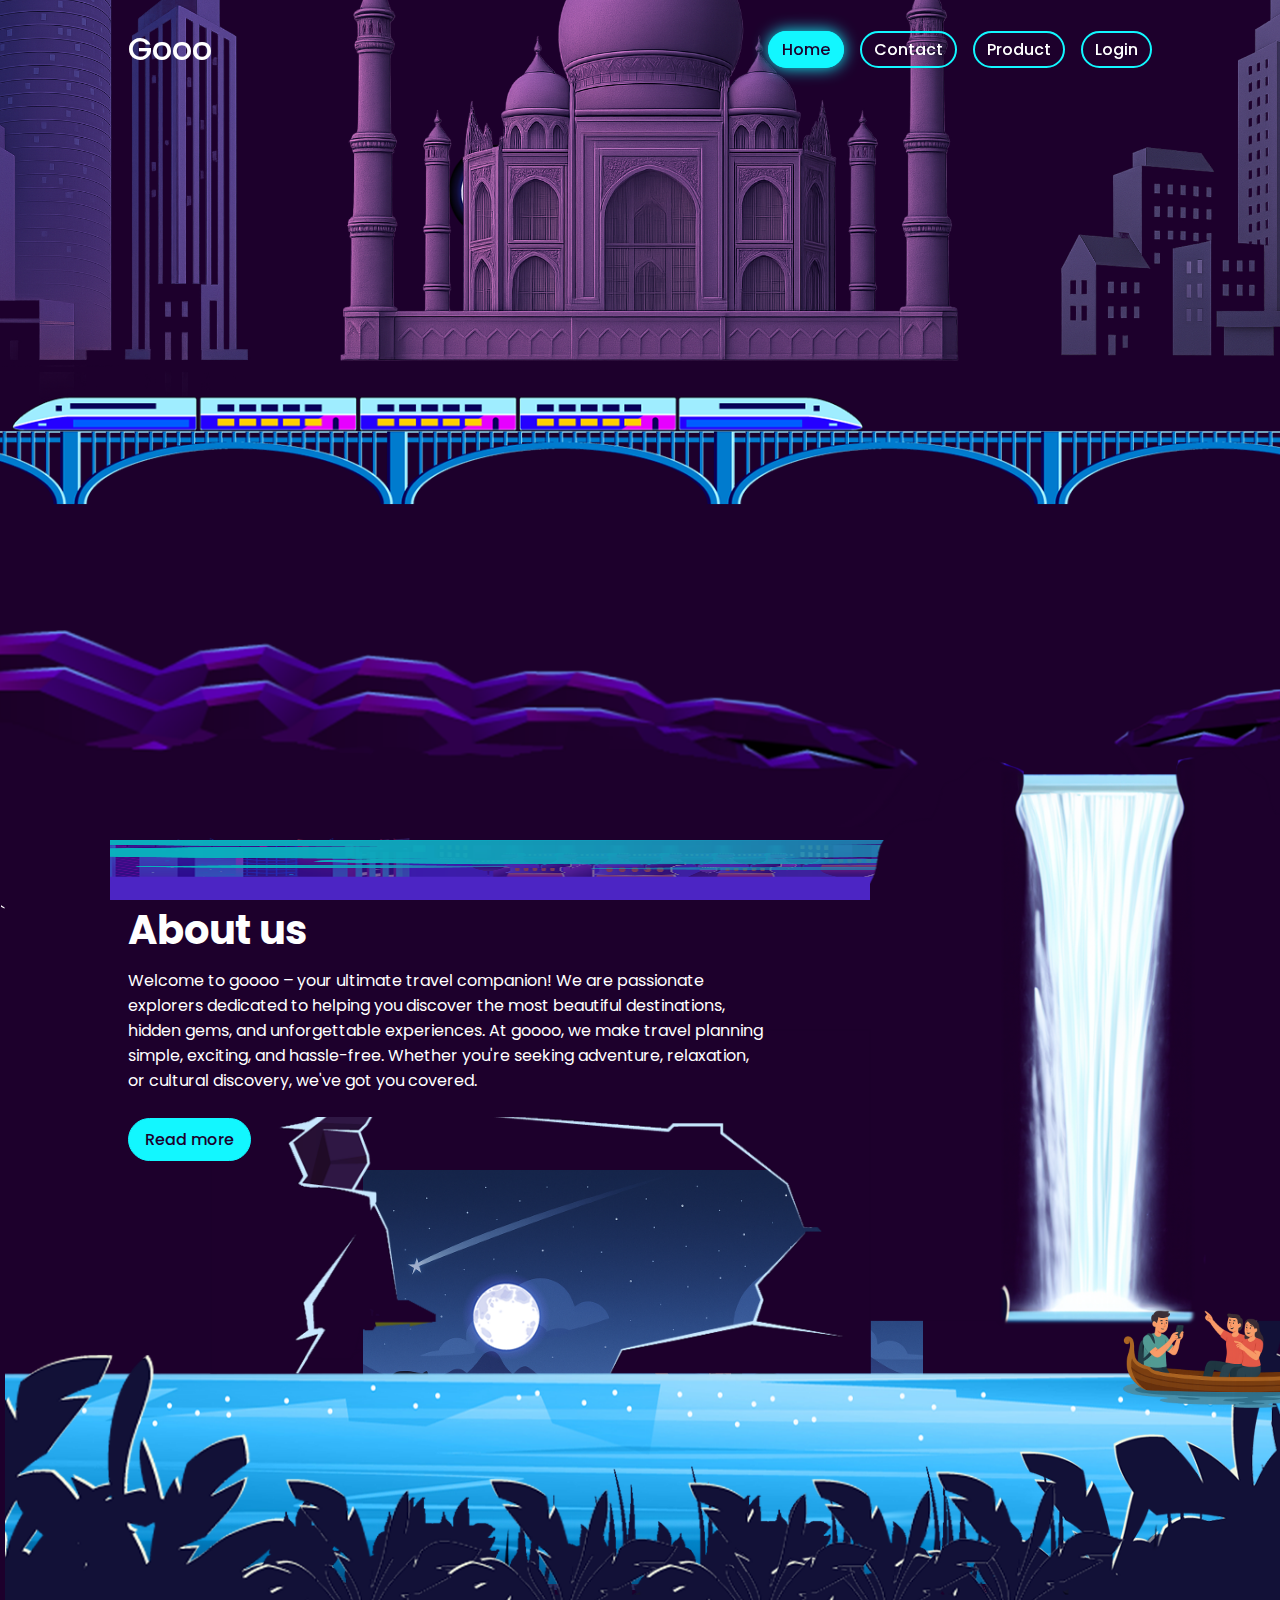
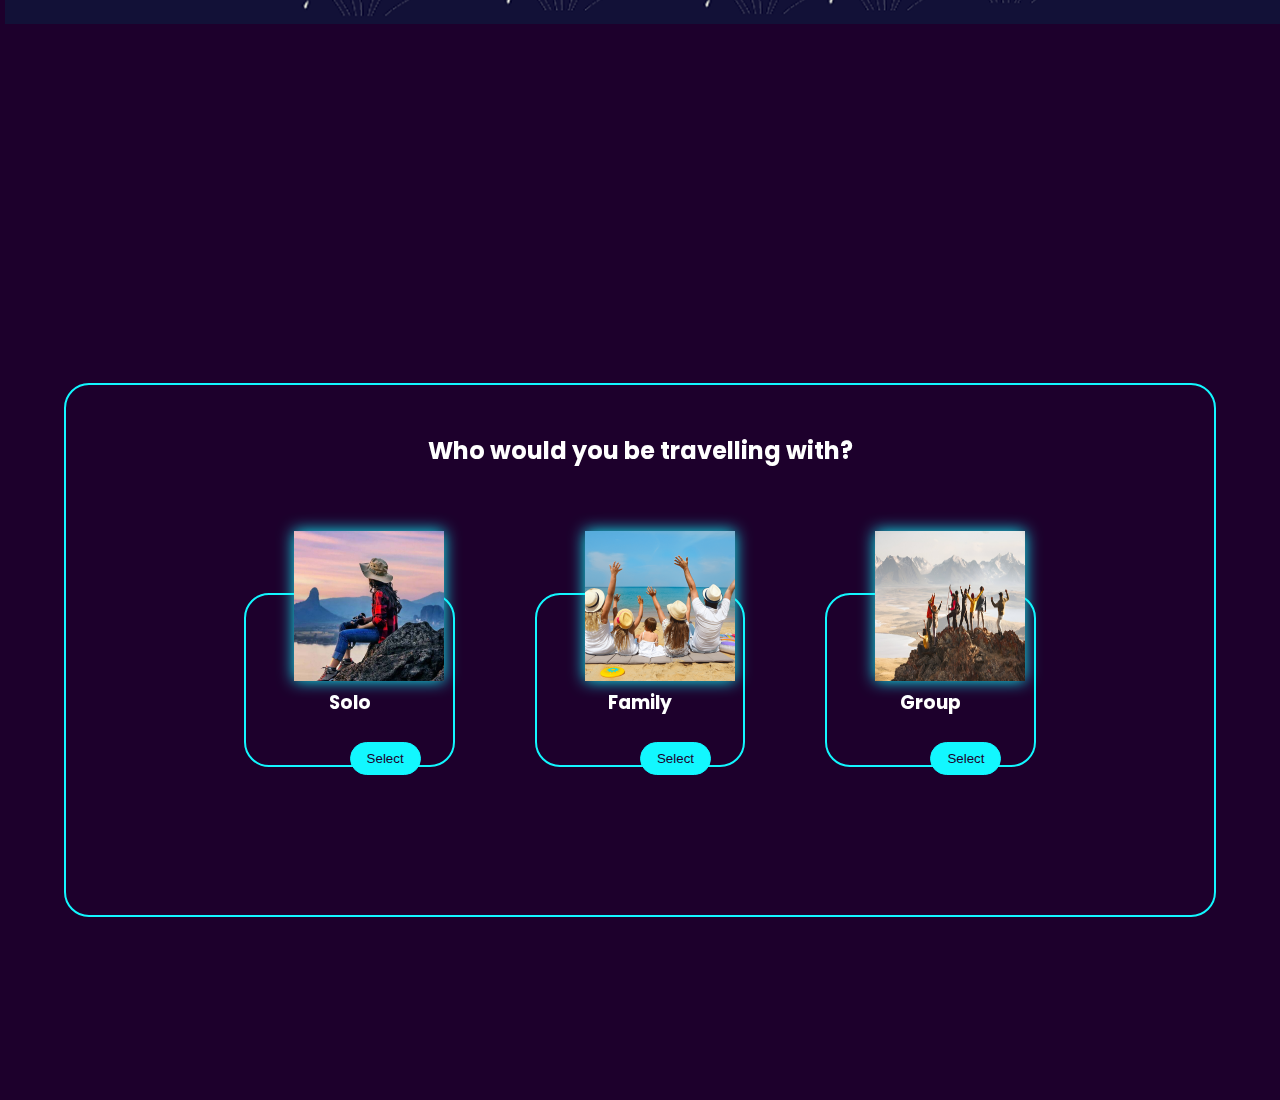
<file: index.html>
<!DOCTYPE html>
<html lang="en">
<head>
    <meta charset="UTF-8">
    <meta name="description" content="Discover our high-quality ornamental fish, aquariums, and accessories to enhance your home or office!">
    <title>Document</title>

    <link href='https://unpkg.com/boxicons@2.1.4/css/boxicons.min.css' rel='stylesheet'>
    <link rel="stylesheet" href="style.css">

    
</head>
<body>
    <header>
        <a href="#" class="logo">Gooo</a>
        <ul class="navlist">
            <li><a href="#" class="active">Home</a></li>
            <li><a href="#">Contact</a></li>
            <li><a href="product.html">Product</a></li>
            <li><a href="#">Login</a></li>
        </ul>
    </header>
    <section class="p-home">
        <img src="Images\Home-Images\ChatGPT Image Apr 16, 2025, 02_28_02 PM.png" id="show" alt="">
        <img src="Images\Home-Images\Nocturnal Cityscape with Geometric Skyscrapers.png" id="city1" alt="">
        <img src="Images\Home-Images\Purple Cityscape at Night.png"   id="city2">
        <!-- <img src="Images\Home-Images\Purple Night Sky with Stars.png"  alt=""> -->
         <img src="Images\Home-Images\moon.png" id="moon"  alt="">
        <img src="Images\Home-Images\train.png" id="train"  alt="">
        <img src="Images\Home-Images\rail.png" id="rail"  alt="">
        <h2 id="text">Let's Go</h2>
        <img src="Images\Home-Images\hill-right-1.png" id="right"  alt="">
        <img src="Images\Home-Images\water.png"  alt="" id="water">
        <img src="Images\Home-Images\hill-left-1.png"  alt=""> 
    </section>

    <section id="about" class="about">
        <div class="info-box"> 
            <h2>About us</h2>
            <p>Welcome to goooo – your ultimate travel companion!
                We are passionate explorers dedicated to helping you discover the most beautiful destinations, hidden gems, and unforgettable experiences. At goooo, we make travel planning simple, exciting, and hassle-free. Whether you're seeking adventure, relaxation, or cultural discovery, we've got you covered.
                <br>
                <a href="#" class="btn">Read more</a>
            </p>
        </div>

        <img src="Images\About-Images\waterfall.png" alt="" id="waterfall" class="about-waterfall">
`        <img src="Images\About-Images\desert-moon.png" alt="">
        <img src="Images\About-Images\ChatGPT Image Apr 16, 2025, 11_00_19 AM.png" id="d-nosky" alt="">
        <img src="Images\About-Images\desert-rock.png" id="rock" alt="">
        <img src="Images\About-Images\desert-moon.png" alt="" id="d-moon">
        <img src="Images\About-Images\water.png" alt="">
        <img src="Images\About-Images\ChatGPT Image Apr 16, 2025, 11_21_57 AM.png" alt="" id="man">
        <img src="Images\About-Images\grass.png" alt="">
    </section>



    
        <section class="reccomendation" id="reccomendation">
            <div class="reccomendation_system" id="reccomendation_system">
                <div class="gender_qn" id="gender_qn">
                    <h2 id="qn">Who would you be travelling with?</h2>
                    <br>
                    <div class="options">
                        <div class="op_card card">
                            <img src="Images\Product-Images\solo.jpg" alt="">
                            <h3>Solo</h3>
                            <button class="btn" id="family">Select</button>
                        </div>
                        <div class="op_card card">
                            <img src="Images\Product-Images\family.png" alt="">
                            <h3>Family</h3>
                            <button class="btn" id="solo">Select</button>
                        </div>
                        <div class="op_card card">
                            <img src="Images\Product-Images\group.jpg" alt="">
                            <h3>Group</h3>
                            <button class="btn" id="group">Select</button>
                        </div>
                    </div>
                </div>
            </div>
        </section>
    


<script src="script.js"></script>
</body>
</html>
</file>
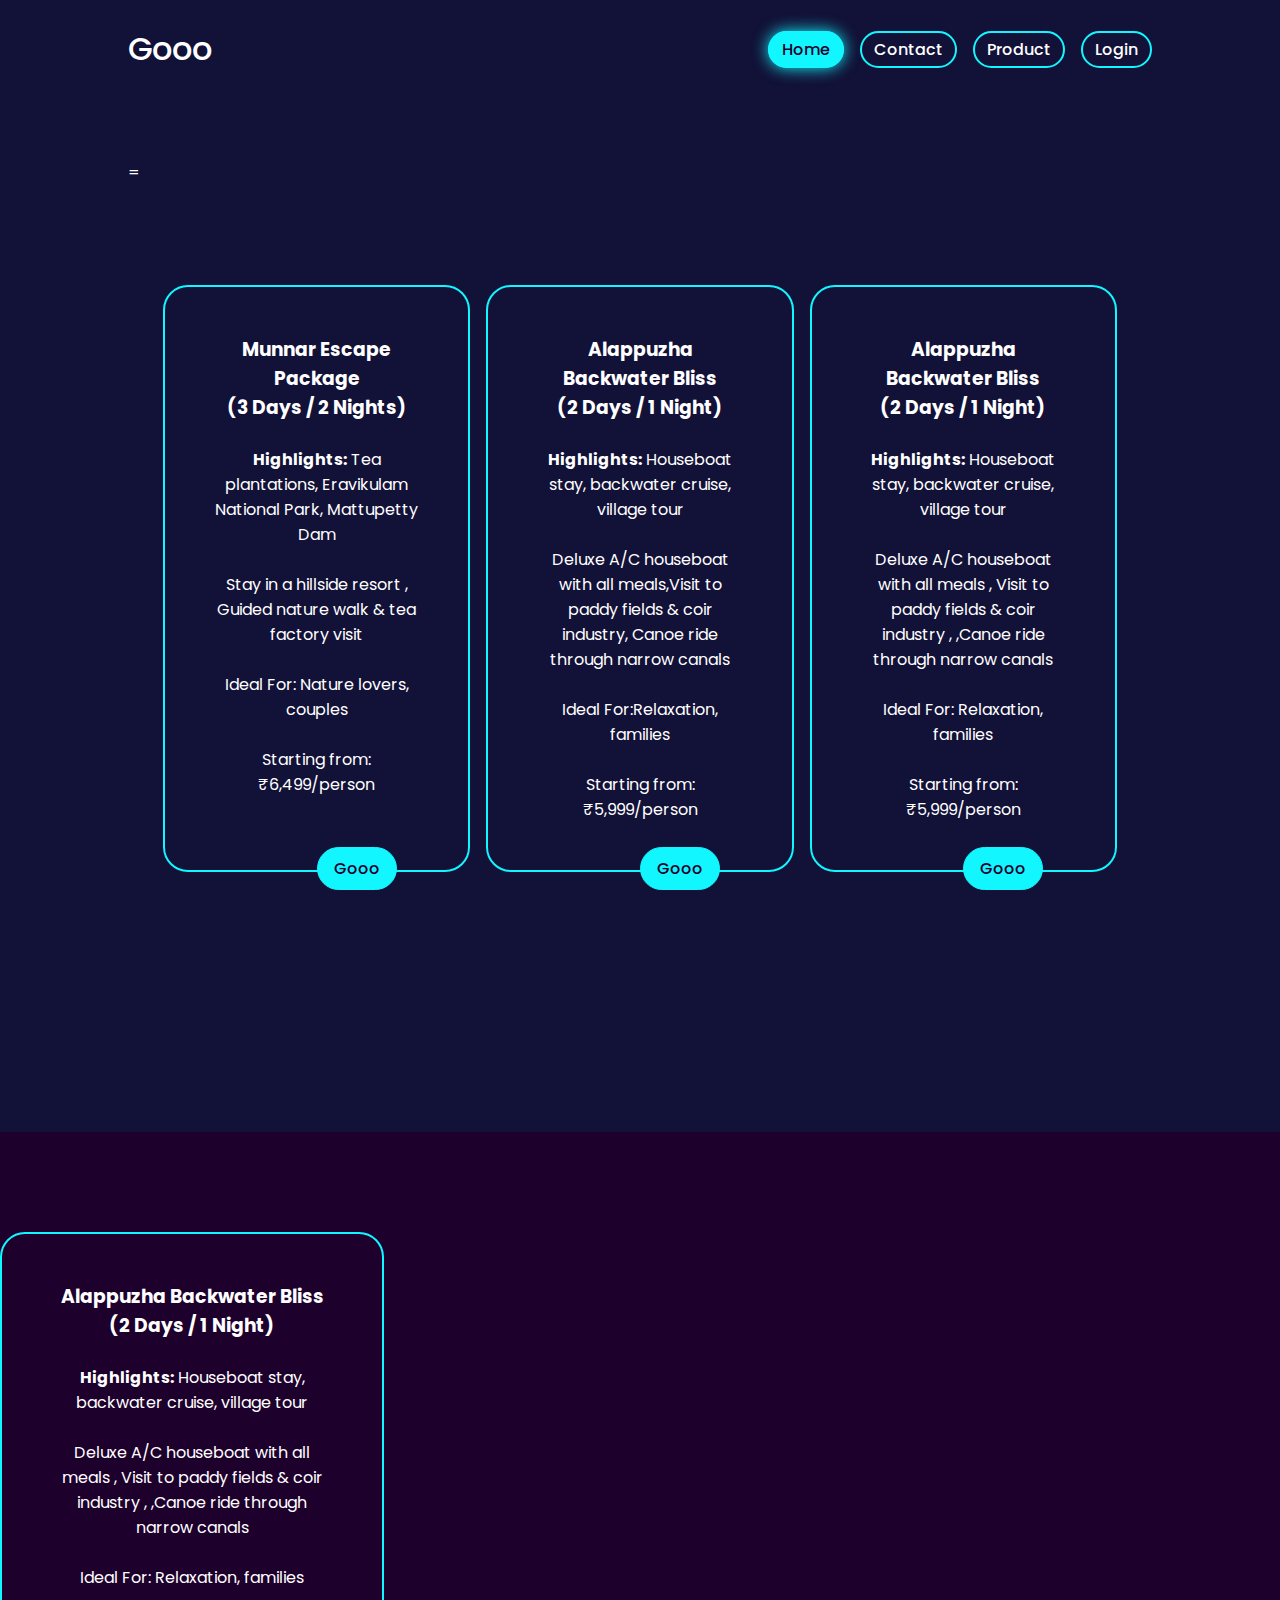
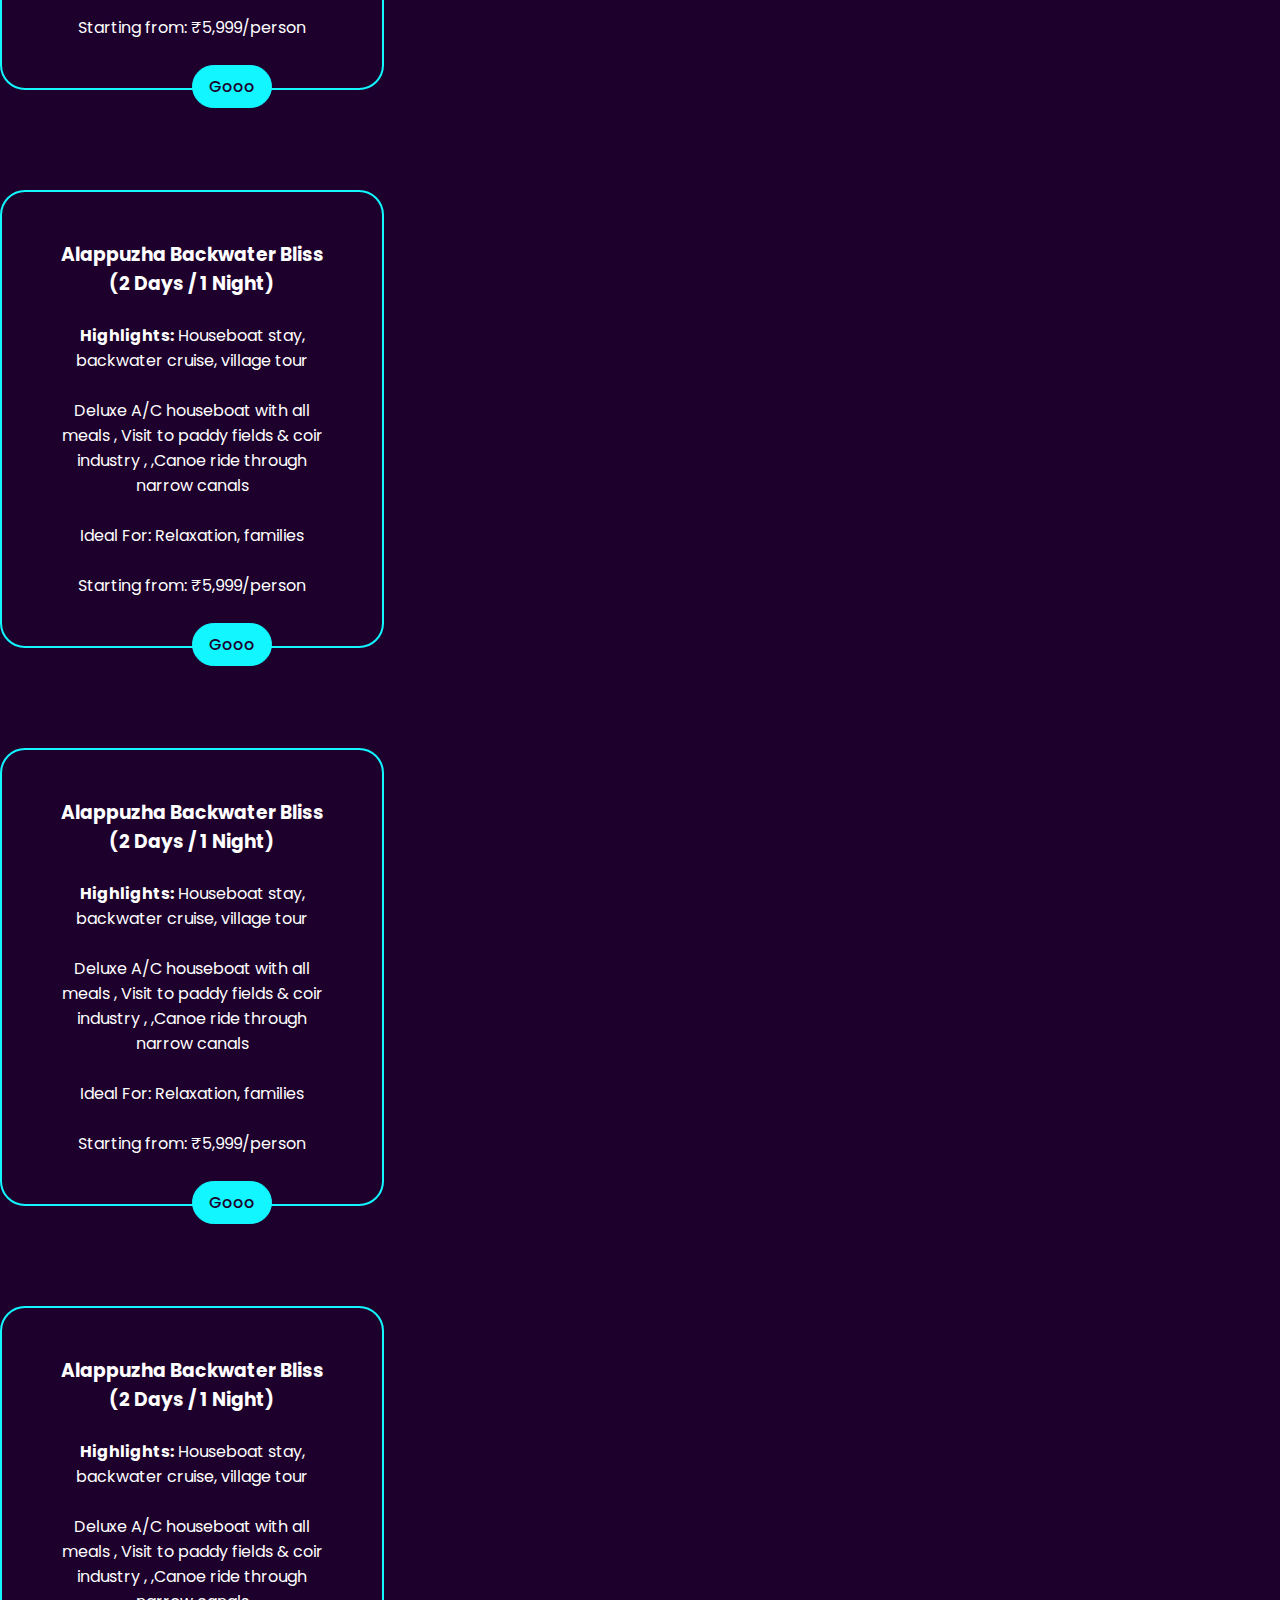
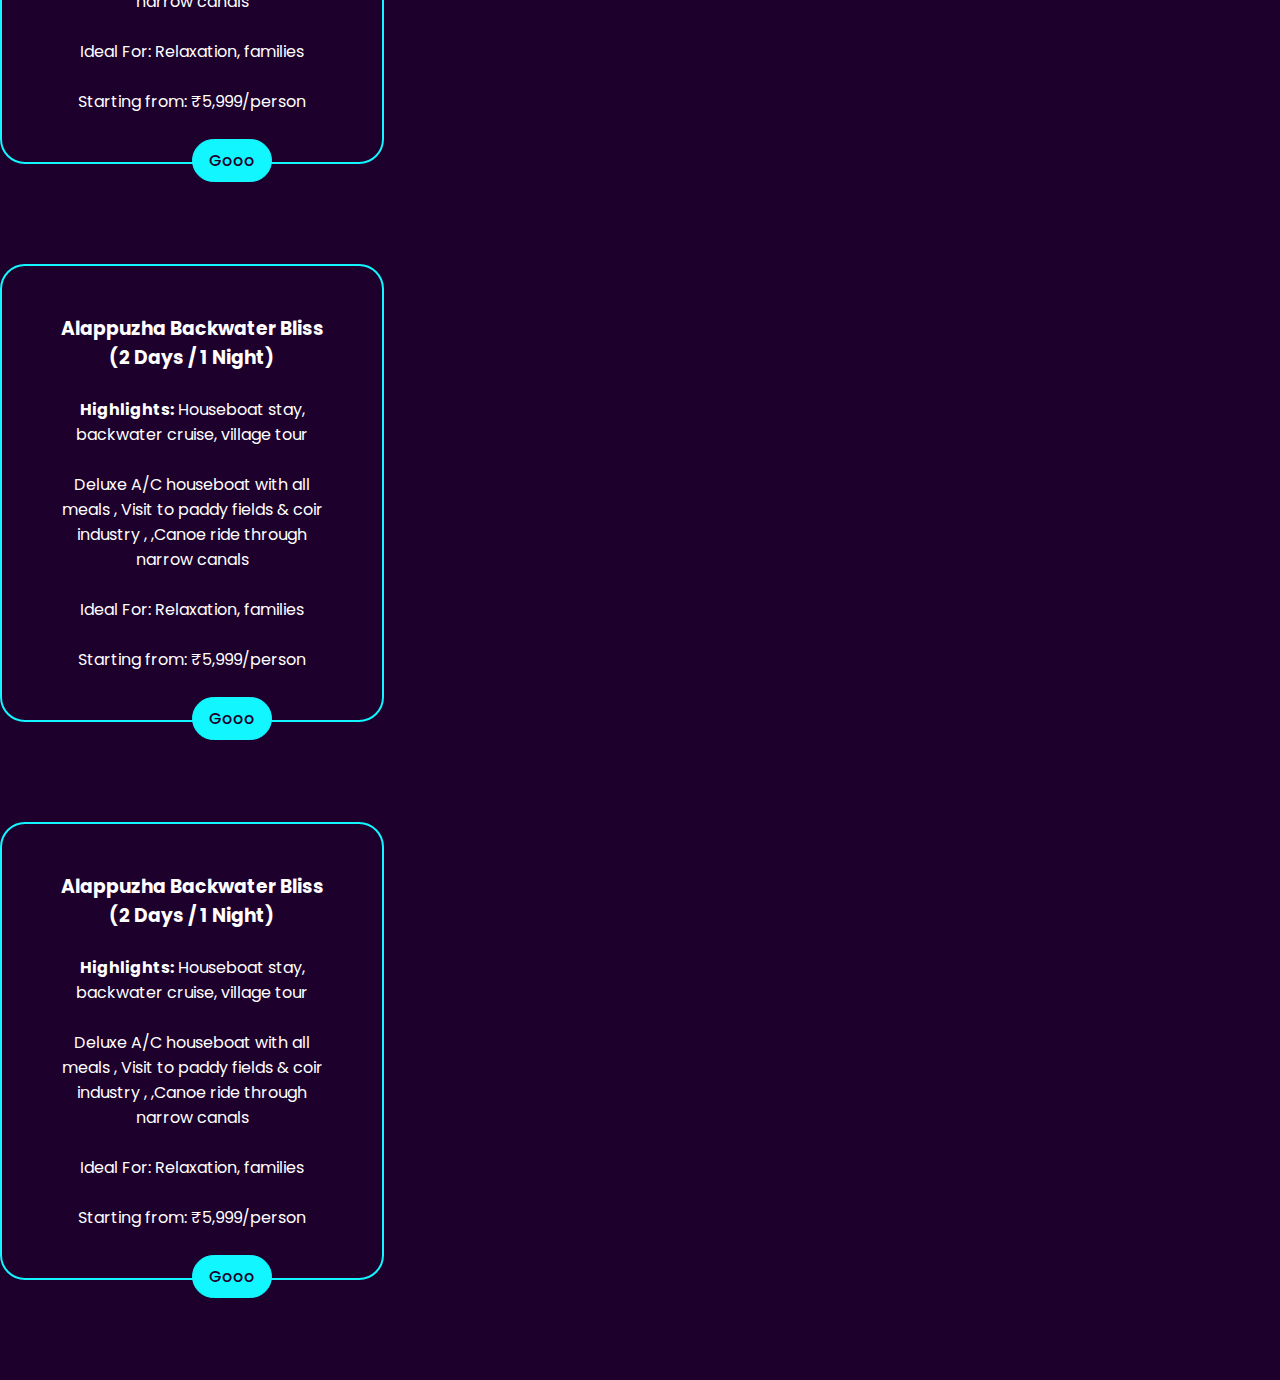
<file: product.html>
<!DOCTYPE html>
<html lang="en">
<head>
    <meta charset="UTF-8">
    <meta name="description" content="Discover our high-quality ornamental fish, aquariums, and accessories to enhance your home or office!">
    <title>Product</title>

    <link href='https://unpkg.com/boxicons@2.1.4/css/boxicons.min.css' rel='stylesheet'>

    <link rel="stylesheet" href="product.css">
    
</head>
<body>
    <header>
        <a href="#" class="logo">Gooo</a>
        <ul class="navlist">
            <li><a href="#" class="active">Home</a></li>
            <li><a href="#">Contact</a></li>
            <li><a href="#">Product</a></li>
            <li><a href="#">Login</a></li>
        </ul>
    </header>
    
        <section class="products" id="products">
=            <div class="product-card">
                <div class="card">
                    <div class="info">
                        <div class="price-name">
                            <h3> Munnar Escape Package <br> (3 Days / 2 Nights)</h3><br>
                            <span><b>Highlights:</b> Tea plantations, Eravikulam National Park, Mattupetty Dam</span><br><br>
                            <p>Stay in a hillside resort , Guided nature walk & tea factory visit</p><br>
                            <p>Ideal For: Nature lovers, couples<br>
                                <br>
                                Starting from: ₹6,499/person</p><br>
                            <a href="#" class="btn">Gooo</a>
                        </div>
                    </div>
                </div>

                <div class="card">
                    <div class="info">
                        <div class="price-name">
                            <h3> Alappuzha Backwater Bliss  <br>  (2 Days / 1 Night) </h3><br>
                            <span><b>Highlights:</b>  Houseboat stay, backwater cruise, village tour</span><br><br>
                            <p>Deluxe A/C houseboat with all meals,Visit to paddy fields & coir industry, Canoe ride through narrow canals</p><br>
                            <p>Ideal For:Relaxation, families<br>
                                <br>
                                Starting from: ₹5,999/person</p>
                            <a href="#" class="btn">Gooo</a>
                        </div>
                    </div>
                </div>
                
                
                <div class="card">
                    <div class="info">
                        <div class="price-name">
                            <h3>Alappuzha Backwater Bliss <br> (2 Days / 1 Night)</h3><br>
                            <span><b>Highlights:</b> Houseboat stay, backwater cruise, village tour</span><br><br>
                            <p>Deluxe A/C houseboat with all meals
,
                                Visit to paddy fields & coir industry
                                ,
                                ,Canoe ride through narrow canals</p><br>
                            <p>Ideal For: Relaxation, families<br>
                                <br>
                                Starting from: ₹5,999/person</p>
                            <a href="#" class="btn">Gooo</a>
                        </div>
                    </div>
                </div>
            </div>
        </section>
    

        <div class="card">
            <div class="info">
                <div class="price-name">
                    <h3>Alappuzha Backwater Bliss <br> (2 Days / 1 Night)</h3><br>
                    <span><b>Highlights:</b> Houseboat stay, backwater cruise, village tour</span><br><br>
                    <p>Deluxe A/C houseboat with all meals
,
                        Visit to paddy fields & coir industry
                        ,
                        ,Canoe ride through narrow canals</p><br>
                    <p>Ideal For: Relaxation, families<br>
                        <br>
                        Starting from: ₹5,999/person</p>
                    <a href="#" class="btn">Gooo</a>
                </div>
            </div>
        </div>
    </div>
</section>
<div class="card">
    <div class="info">
        <div class="price-name">
            <h3>Alappuzha Backwater Bliss <br> (2 Days / 1 Night)</h3><br>
            <span><b>Highlights:</b> Houseboat stay, backwater cruise, village tour</span><br><br>
            <p>Deluxe A/C houseboat with all meals
,
                Visit to paddy fields & coir industry
                ,
                ,Canoe ride through narrow canals</p><br>
            <p>Ideal For: Relaxation, families<br>
                <br>
                Starting from: ₹5,999/person</p>
            <a href="#" class="btn">Gooo</a>
        </div>
    </div>
</div>
</div>
</section>
<div class="card">
    <div class="info">
        <div class="price-name">
            <h3>Alappuzha Backwater Bliss <br> (2 Days / 1 Night)</h3><br>
            <span><b>Highlights:</b> Houseboat stay, backwater cruise, village tour</span><br><br>
            <p>Deluxe A/C houseboat with all meals
,
                Visit to paddy fields & coir industry
                ,
                ,Canoe ride through narrow canals</p><br>
            <p>Ideal For: Relaxation, families<br>
                <br>
                Starting from: ₹5,999/person</p>
            <a href="#" class="btn">Gooo</a>
        </div>
    </div>
</div>
</div>
</section>
<div class="card">
    <div class="info">
        <div class="price-name">
            <h3>Alappuzha Backwater Bliss <br> (2 Days / 1 Night)</h3><br>
            <span><b>Highlights:</b> Houseboat stay, backwater cruise, village tour</span><br><br>
            <p>Deluxe A/C houseboat with all meals
,
                Visit to paddy fields & coir industry
                ,
                ,Canoe ride through narrow canals</p><br>
            <p>Ideal For: Relaxation, families<br>
                <br>
                Starting from: ₹5,999/person</p>
            <a href="#" class="btn">Gooo</a>
        </div>
    </div>
</div>
</div>
</section>
<div class="card">
    <div class="info">
        <div class="price-name">
            <h3>Alappuzha Backwater Bliss <br> (2 Days / 1 Night)</h3><br>
            <span><b>Highlights:</b> Houseboat stay, backwater cruise, village tour</span><br><br>
            <p>Deluxe A/C houseboat with all meals
,
                Visit to paddy fields & coir industry
                ,
                ,Canoe ride through narrow canals</p><br>
            <p>Ideal For: Relaxation, families<br>
                <br>
                Starting from: ₹5,999/person</p>
            <a href="#" class="btn">Gooo</a>
        </div>
    </div>
</div>
</div>
</section>
<div class="card">
    <div class="info">
        <div class="price-name">
            <h3>Alappuzha Backwater Bliss <br> (2 Days / 1 Night)</h3><br>
            <span><b>Highlights:</b> Houseboat stay, backwater cruise, village tour</span><br><br>
            <p>Deluxe A/C houseboat with all meals
,
                Visit to paddy fields & coir industry
                ,
                ,Canoe ride through narrow canals</p><br>
            <p>Ideal For: Relaxation, families<br>
                <br>
                Starting from: ₹5,999/person</p>
            <a href="#" class="btn">Gooo</a>
        </div>
    </div>
</div>
</div>
</section>



<script src="script.js"></script>
</body>
</html>
</file>
<file: style.css>
@import url('https://fonts.googleapis.com/css2?family=Poppins:wght@100;200;300;400;500;600;700;800;900&display=swap');

* {
    padding: 0;
    margin: 0;
    box-sizing: border-box;
    list-style: none;
    scroll-behavior: smooth;
}

::-webkit-scrollbar {
display: none;
}

body {
    font-family: "Poppins", sans-serif;
    background-color: #1d002c;
    color: white;
    overflow-x: hidden;
}

header {
    padding: 25px 10%;
    position: absolute;  
    left: 0;
    top: 0;
    width: 100%;
    display: flex;
    justify-content: space-between;
    align-items: center;
    z-index: 1233;
}

ul.navlist {
    display: flex;
    align-items: center;
}

.navlist li {
    margin-left: 1rem;
}

.navlist li a {
    color: #fff;
    text-decoration: none;
    border-radius: 25px;
    font-size: 1rem;
    font-weight: 500;
    border: 2px solid #12f7ff;
    padding: 5px 12px;
    transition: all 0.3s ease-in-out;
}

.navlist li a:hover, 
.navlist li a.active {
    box-shadow: 0 0 1rem #12f7ff;
    background-color: #12f7ff;
    color: #1d002c;
}

section {
    min-height: 100vh;
    min-width: 100vw;
}
.logo{
    font-size: 2rem;
    font-weight: 500;
    color: #fff;
    text-decoration: none;
}
.p-home {
    overflow: hidden;
    position: relative;
    display: flex;
    justify-content: center;
    align-items: center;
    z-index: 100;
}

.p-home img {
    position: absolute;
    width: 100%;
}

.p-home #text {
    position: absolute;
    font-size: 2.5rem;
    text-shadow: 2px 2px 10px rgba(0,0,0,0.85);
    top: 120%;
    left: 3%;
    z-index: 1222222222222;
}
#train{
    top: -60px;
    z-index: 20000000000;
}
#right{
    z-index: 22222222222222222;
}
#rail{
    top: -50px;
    z-index: 2000000000000;
}
#water{
    left: 110px;
    height: 200px;
    width: 100%;
    bottom: -0px;
    z-index: 5;
}
#city1{
    z-index: 2000000000;
    scale: 0.45;
    left: -600px;
    top: -500px;
}
#city2{
    z-index: 2000000000;
    scale: 0.45;
    right: -600px;
    top: -513px;
}
#show{
    z-index: 20000;
    scale: 0.53;
    right: -10px;
    top: -490px;
}
.p-home img#moon, 
.about img#d-moon {
    mix-blend-mode: screen;
}
#rock{
    z-index: 1000;
    top: 2px;
}
#d-moon{
    position: absolute;
    top:40%;
    left: 00px;
    z-index: 10;
}

.about{
    position: relative;
}
.about img{
    position: absolute;
    width: 100%;
    height: auto;
    object-fit: cover;
}
.about-waterfall{
    position: absolute;
    top: -150px; 
    left: 110px;   
    z-index: 500;
}
.about .info-box{
    position: absolute;
    z-index: 1111;
    background-color: #1d002c ;
    top: 0%;
    left: 10%;
    width: 50%;
}
.about .info-box h2{
    font-size: 2.5rem;
}
.about .info-box p{
    margin-bottom: 1.5rem;
    margin-top: 0.5rem;
}
#man{
    scale: 0.2;
    z-index: 1000000;
    right: -600px;
}
#d-nosky{
    position: absolute;
    width: 800px;
    height: 600px;
    object-fit: cover;
    top: 20%;
    left: 19%;
    scale: 0.7;
}
.btn{
    position: absolute;
    background-color: #12f7ff;
    color: #1d002c;
    text-decoration: none;
    border-radius: 25px;
    padding: 0.5rem 1rem;
    transition: all 0.5s ease;
    border: 1px solid #12f7ff;
    font-weight: 500;
    margin-top:25px ;
    z-index: 1000000000000;
}
.btn:hover{
    background-color: #1d002c;
    color: #12f712;
    border: 1px solid #12f712;
    box-shadow: 0 0 1rem #12f712;
}
.products {
    background-color: #121137;
    padding: 10rem 10%;
}
.products h2{
    font-size: 2rem;
    padding: 2rem 0 1rem 0;
    text-align: center;
}
.card{
    margin-top: 100px;
    margin-bottom: 100px;
    padding: 3rem;
    border:2px solid #12f7ff;
    text-align: center;
    border-radius: 25px;
    display: block;
    z-index: 1000;
    transition: all ease 0.7s;
    width: 30%;
}
.product-card{
    display: flex;
    align-items: center;
    justify-content: center;
    gap: 1rem;
}
.card:hover{
    transform: translateY(-30px);
}
.card img{
    width: 150px;
    height: 150px;
    margin-top: -7rem;
    filter: drop-shadow(0 0 0.5rem #12f7ff);
}
.reccomendation_system{
    margin-top: 100px;
    margin-bottom: 100px;
    padding: 3rem;
    border:2px solid #12f7ff;
    text-align: center;
    border-radius: 25px;
    display: block;
    z-index: 1000;
    transition: all ease 0.7s;
    width: 90%;
}
.reccomendation{
    display: flex;
    align-items: center;
    justify-content: center;
    gap: 1rem;
}
.options{
    display: flex;
    align-items: center;
    justify-content: center;
    gap: 5rem;
}
.op_card{
    margin-top: 100px;
    margin-bottom: 100px;
    padding: 3rem;
    border:2px solid #12f7ff;
    text-align: center;
    border-radius: 25px;
    display: block;
    z-index: 1000;
    transition: all ease 0.7s;
    width: 20%;

}
</file>
<file: product.css>
@import url('https://fonts.googleapis.com/css2?family=Poppins:wght@100;200;300;400;500;600;700;800;900&display=swap');

* {
    padding: 0;
    margin: 0;
    box-sizing: border-box;
    list-style: none;
    scroll-behavior: smooth;
}

::-webkit-scrollbar {
display: none;
}

body {
    font-family: "Poppins", sans-serif;
    background-color: #1d002c;
    color: white;
    overflow-x: hidden;
}

header {
    padding: 25px 10%;
    position: absolute;  
    left: 0;
    top: 0;
    width: 100%;
    display: flex;
    justify-content: space-between;
    align-items: center;
    z-index: 1233;
}

ul.navlist {
    display: flex;
    align-items: center;
}

.navlist li {
    margin-left: 1rem;
}

.navlist li a {
    color: #fff;
    text-decoration: none;
    border-radius: 25px;
    font-size: 1rem;
    font-weight: 500;
    border: 2px solid #12f7ff;
    padding: 5px 12px;
    transition: all 0.3s ease-in-out;
}

.navlist li a:hover, 
.navlist li a.active {
    box-shadow: 0 0 1rem #12f7ff;
    background-color: #12f7ff;
    color: #1d002c;
}

section {
    min-height: 100vh;
    min-width: 100vw;
}
.logo{
    font-size: 2rem;
    font-weight: 500;
    color: #fff;
    text-decoration: none;
}

.btn{
    position: absolute;
    background-color: #12f7ff;
    color: #1d002c;
    text-decoration: none;
    border-radius: 25px;
    padding: 0.5rem 1rem;
    transition: all 0.5s ease;
    border: 1px solid #12f7ff;
    font-weight: 500;
    margin-top:25px ;
    z-index: 1000000000000;
}
.btn:hover{
    background-color: #1d002c;
    color: #12f712;
    border: 1px solid #12f712;
    box-shadow: 0 0 1rem #12f712;
}
.products {
    background-color: #121137;
    padding: 10rem 10%;
}
.products h2{
    font-size: 2rem;
    padding: 2rem 0 1rem 0;
    text-align: center;
}
.card{
    margin-top: 100px;
    margin-bottom: 100px;
    padding: 3rem;
    border:2px solid #12f7ff;
    text-align: center;
    border-radius: 25px;
    display: block;
    z-index: 1000;
    transition: all ease 0.7s;
    width: 30%;
}
.product-card{
    display: flex;
    align-items: center;
    justify-content: center;
    gap: 1rem;
}
.card:hover{
    transform: translateY(-30px);
}
.card img{
    width: 150px;
    height: 150px;
    margin-top: -7rem;
    filter: drop-shadow(0 0 0.5rem #12f7ff);
}
</file>
